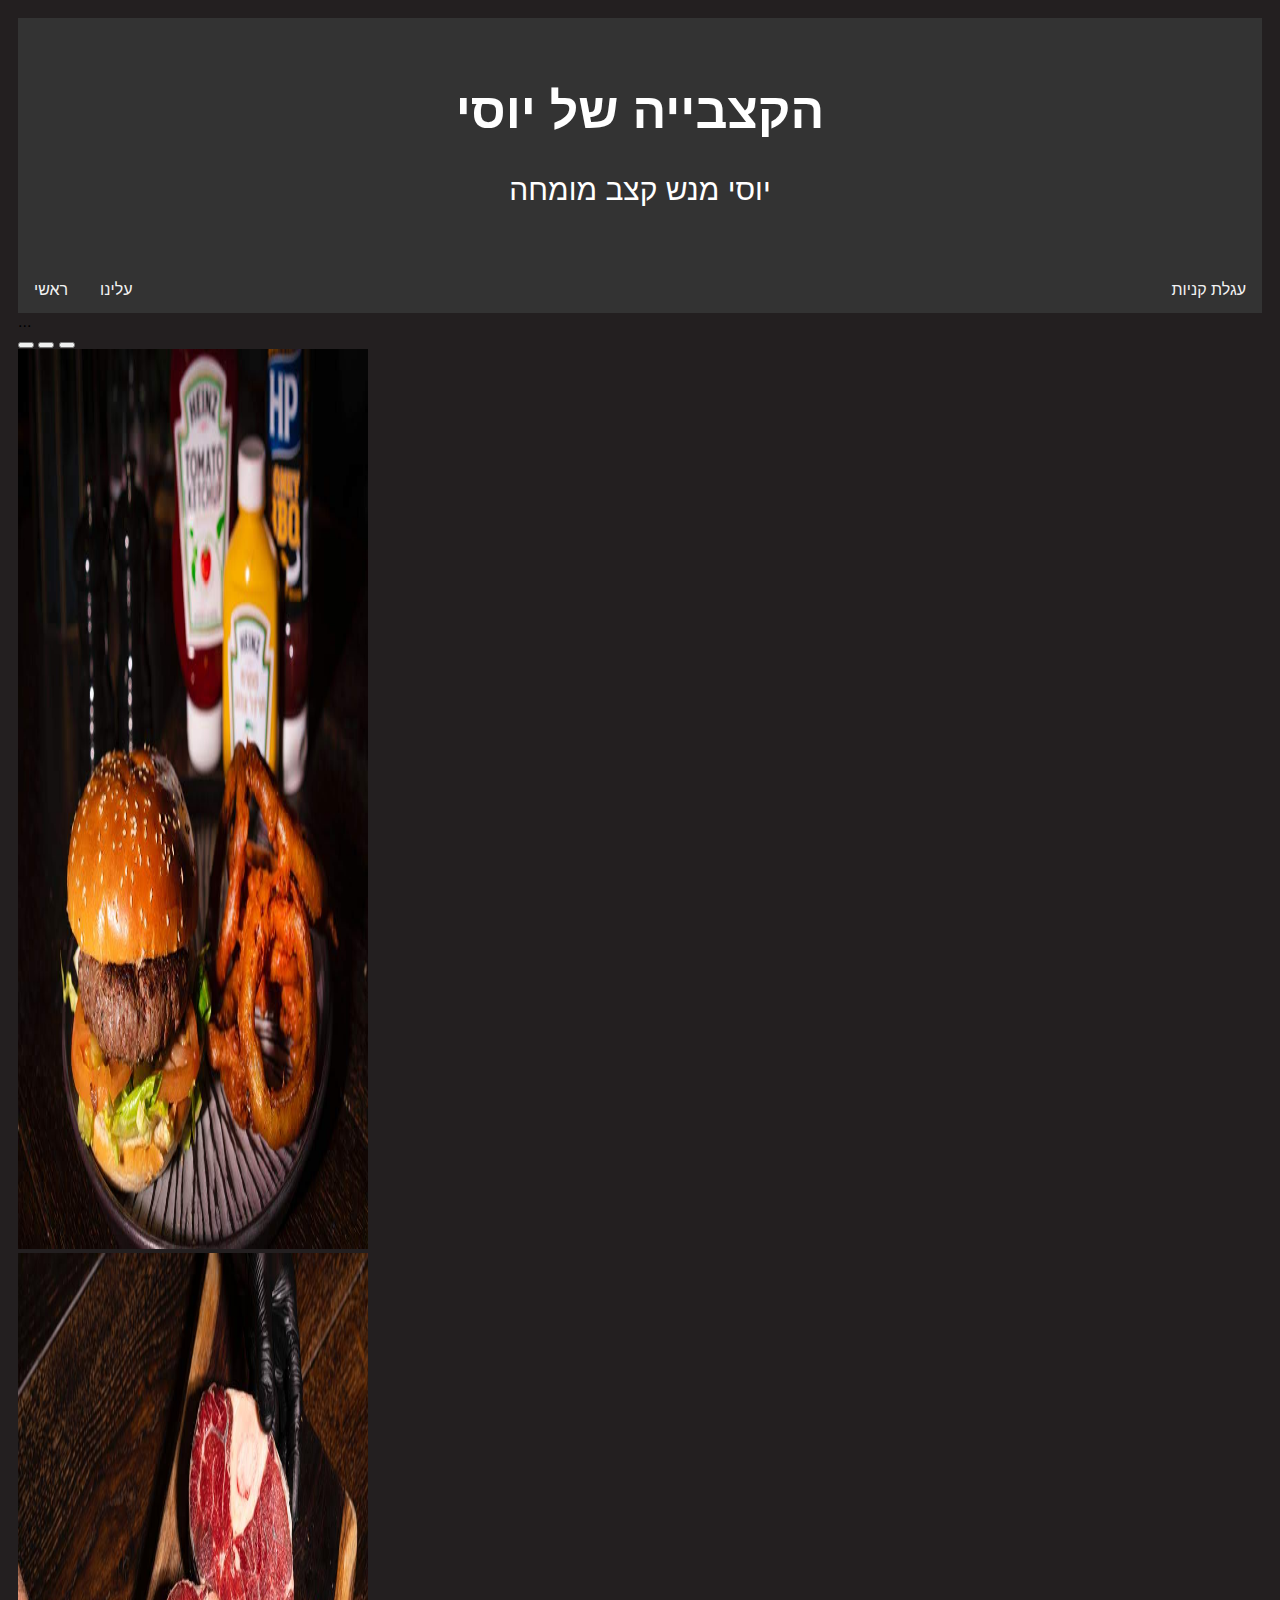
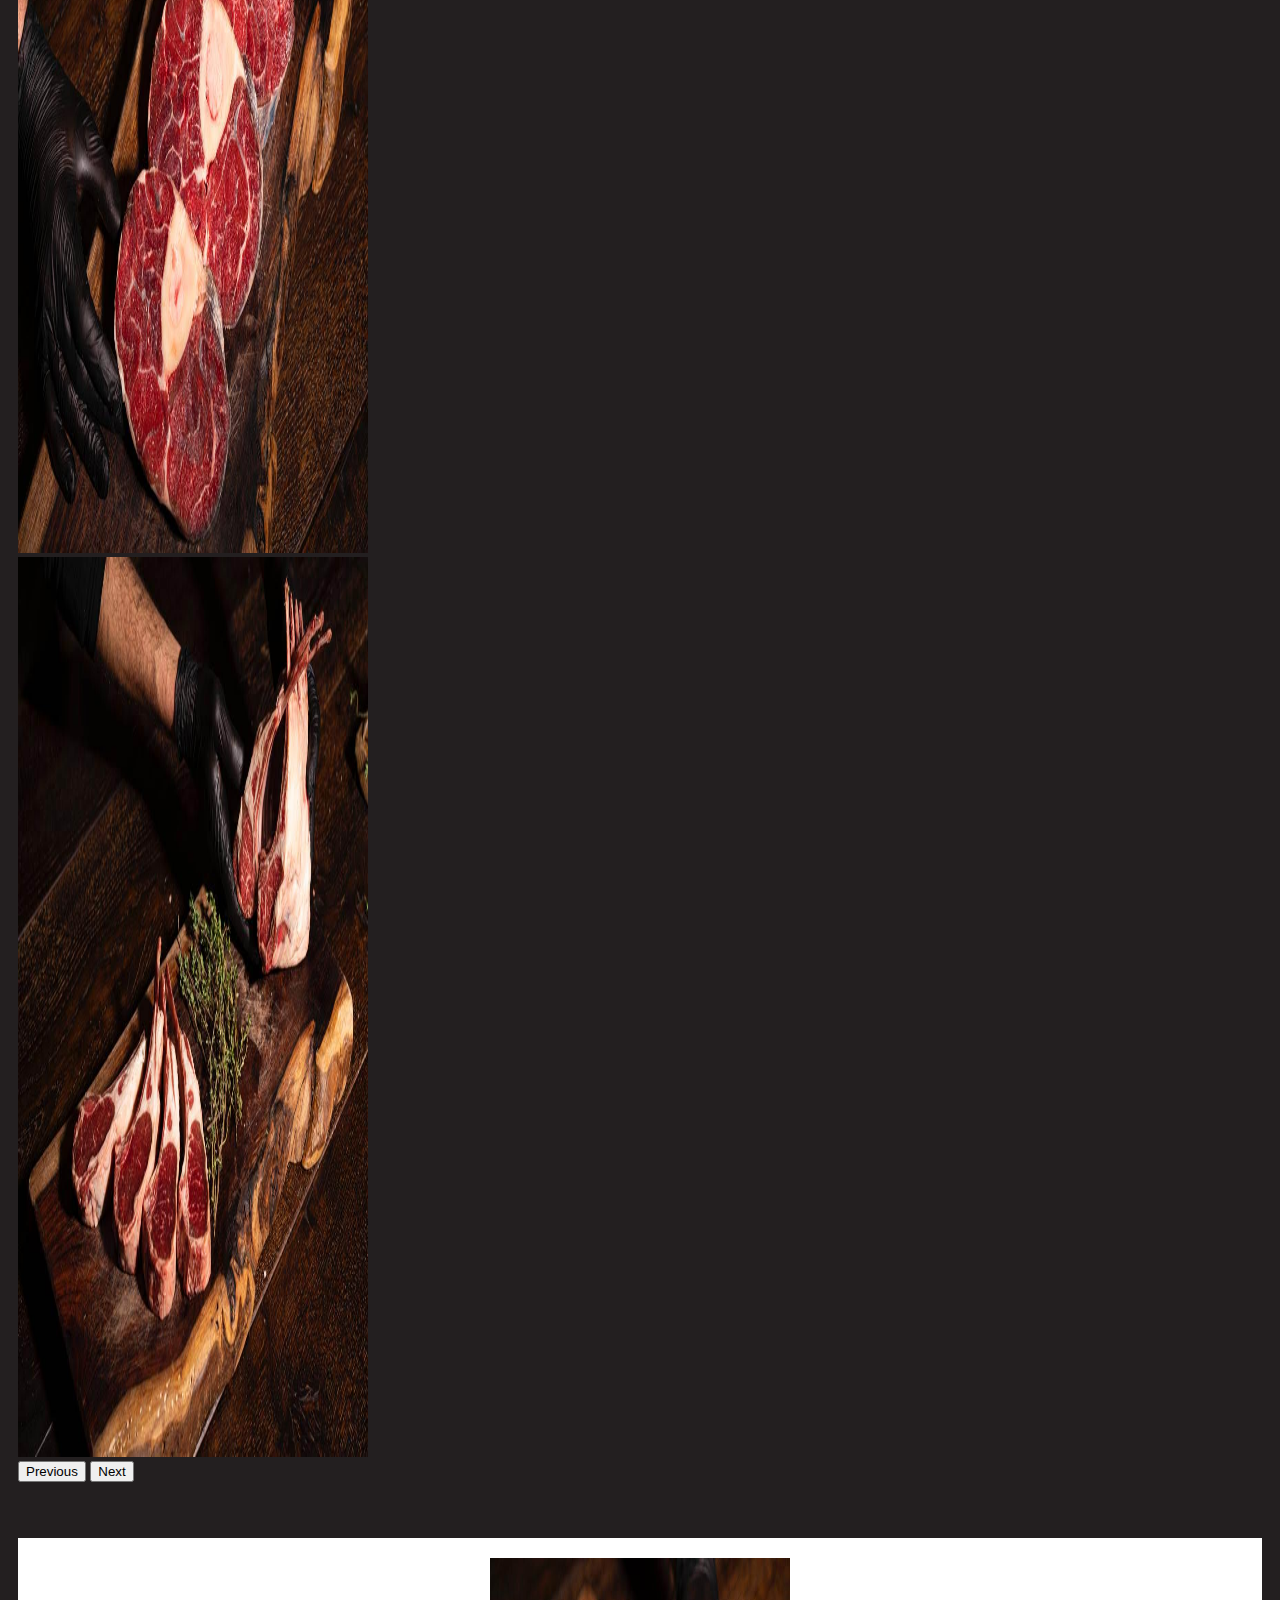
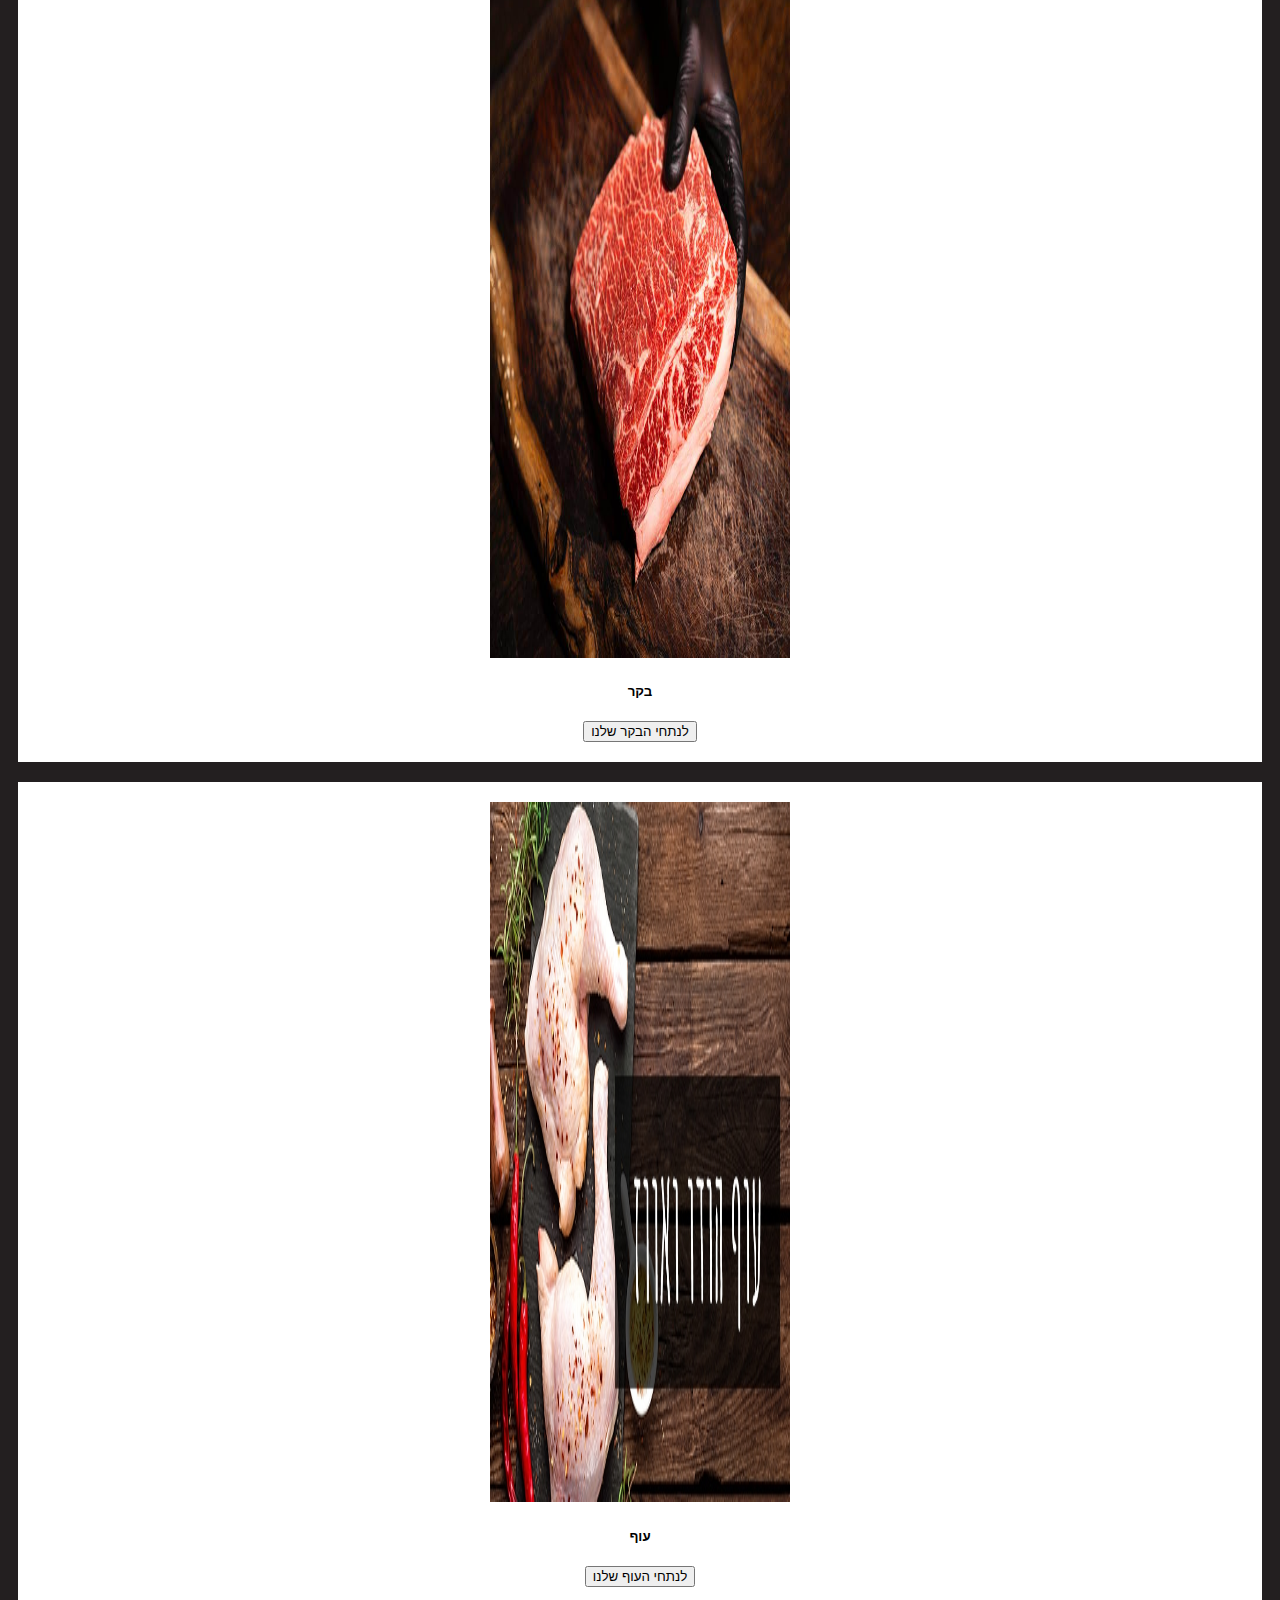
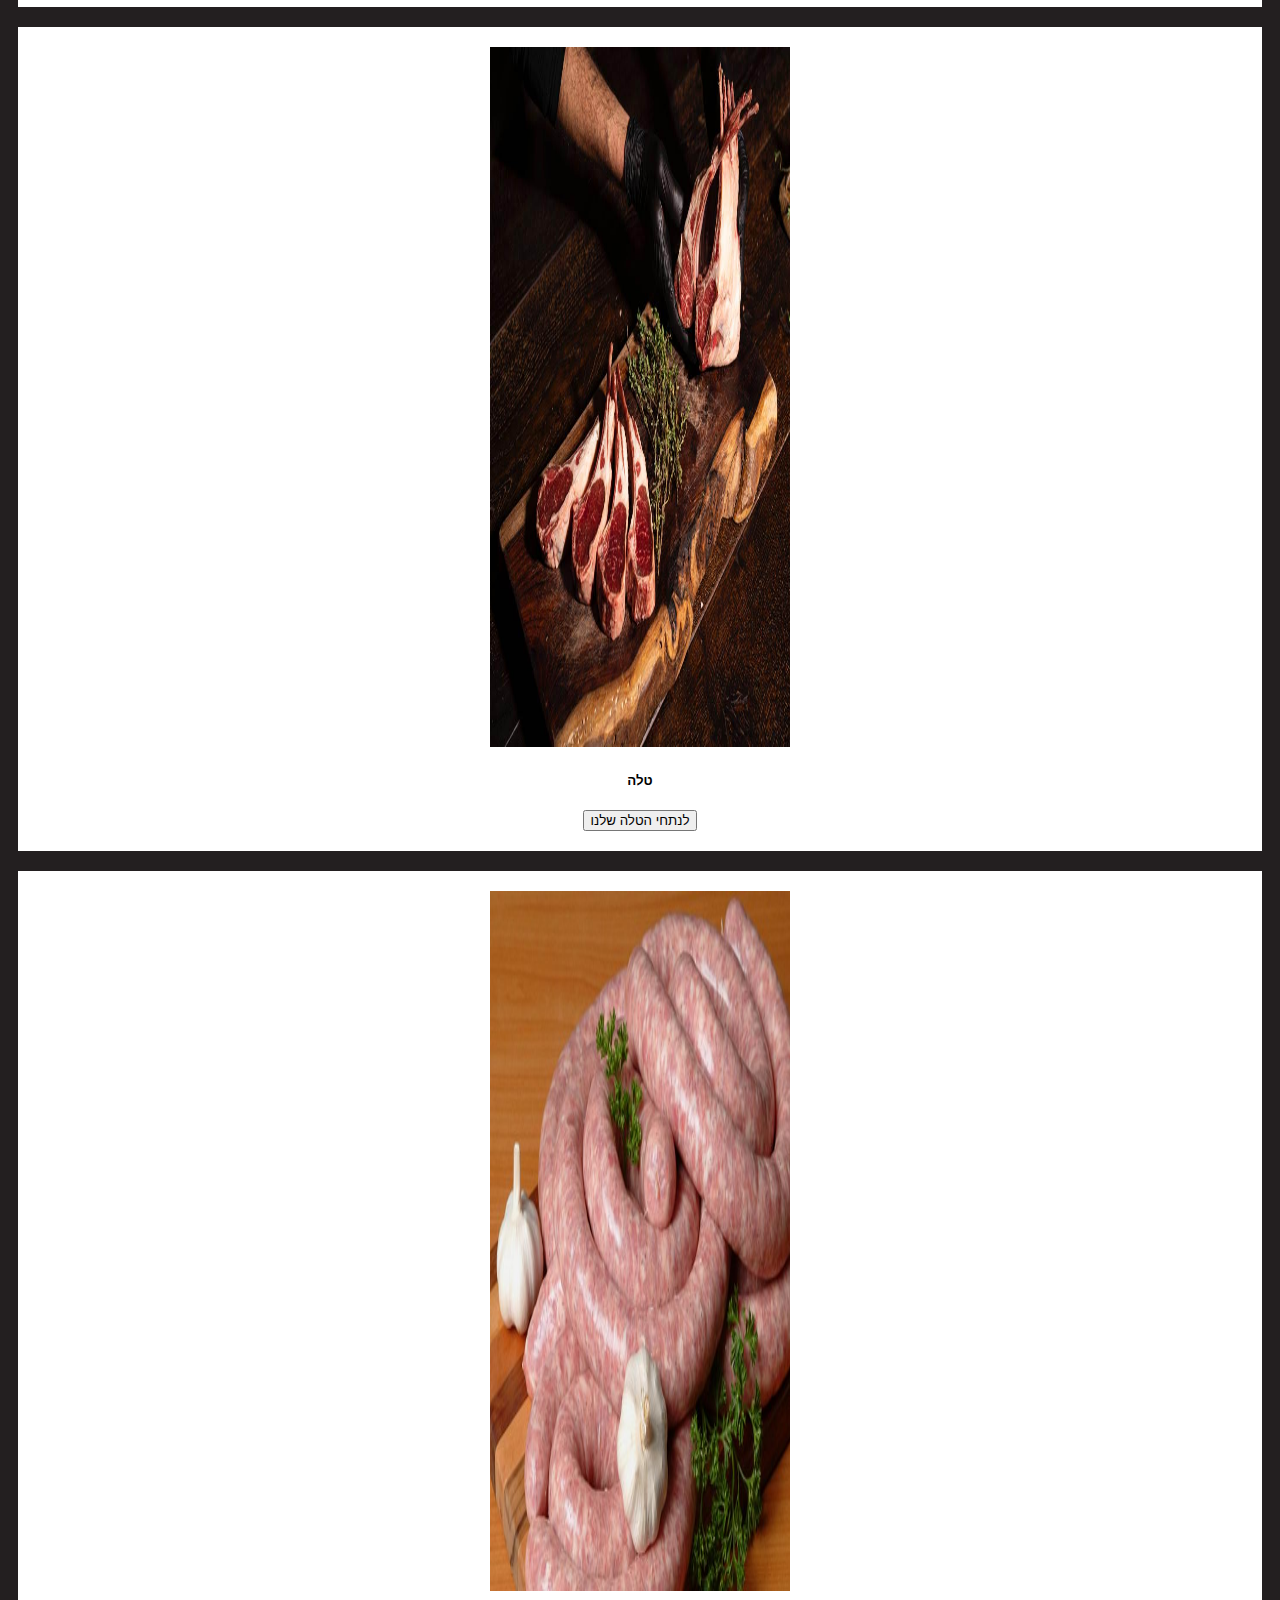
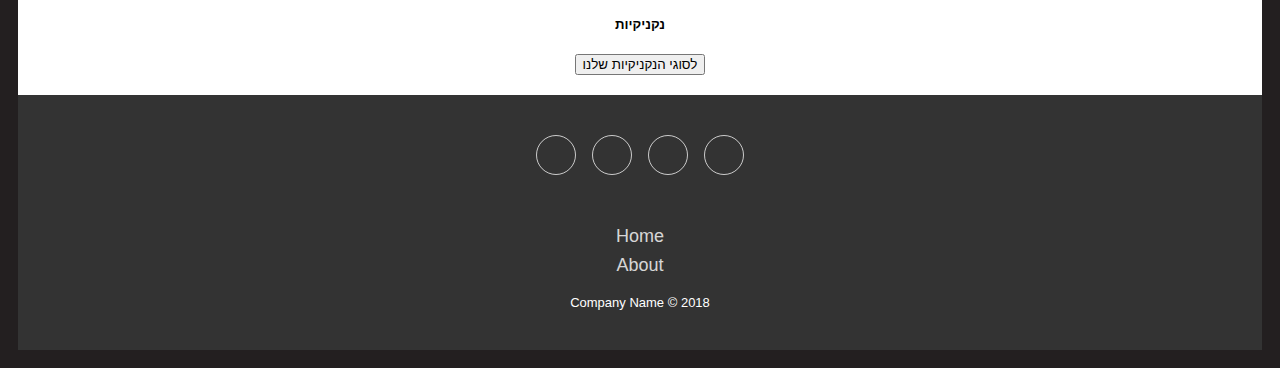
<file: index.html>
<!DOCTYPE html>
<html>
  <head>
    <link rel="stylesheet" href="./css/Mystyle.css" />
    <link
      href="https://cdn.jsdelivr.net/npm/bootstrap@5.1.3/dist/css/bootstrap.min.css"
      rel="stylesheet"
      integrity="sha384-1BmE4kWBq78iYhFldvKuhfTAU6auU8tT94WrHftjDbrCEXSU1oBoqyl2QvZ6jIW3"
      crossorigin="anonymous"
    />
    <script
      src="https://cdn.jsdelivr.net/npm/bootstrap@5.1.3/dist/js/bootstrap.bundle.min.js"
      integrity="sha384-ka7Sk0Gln4gmtz2MlQnikT1wXgYsOg+OMhuP+IlRH9sENBO0LRn5q+8nbTov4+1p"
      crossorigin="anonymous"
    ></script>
  </head>
  <body style="background-color: rgb(35, 31, 32);">
    <section >
      <div class="header" style="color: white;">
        <h1>הקצבייה של יוסי</h1>
        <p style="font-size: 30px;">יוסי מנש קצב מומחה</p>
      </div>
    </section>

    <!-- NavBar Start -->
    <div class="sticky-top">
      <div class="topnav">
        <a href="https://erankov.github.io/Meat_Shop/index.html" >ראשי</a>
        <a href="https://erankov.github.io/Meat_Shop/About.html">עלינו</a>
        <a href="https://erankov.github.io/Meat_Shop/Cart.html" style="float: right" class="btn btn-success">עגלת קניות</a>
      </div>
      ...
    </div>
    <!-- NavBar End -->

    
    <!-- carousel start -->
    <div id="carouselExampleIndicators" class="carousel slide" data-bs-ride="carousel">
      <div class="carousel-indicators">
        <button type="button" data-bs-target="#carouselExampleIndicators" data-bs-slide-to="0" class="active" aria-current="true" aria-label="Slide 1"></button>
        <button type="button" data-bs-target="#carouselExampleIndicators" data-bs-slide-to="1" aria-label="Slide 2"></button>
        <button type="button" data-bs-target="#carouselExampleIndicators" data-bs-slide-to="2" aria-label="Slide 3"></button>
      </div>
      <div class="carousel-inner">
        <div class="carousel-item active">
          <img src="./Images/burger1.jpg" class="d-block w-100" alt="..." height="900" width="350">
        </div>
        <div class="carousel-item">
          <img src="./Images/אוסובוקו.jpg" class="d-block w-100" alt="..."height="900" width="350">
        </div>
        <div class="carousel-item">
          <img src="Images/lamb.jpg" class="d-block w-100" alt="..."height="900" width="350">
        </div>
      </div>
      <button class="carousel-control-prev" type="button" data-bs-target="#carouselExampleIndicators" data-bs-slide="prev">
        <span class="carousel-control-prev-icon" aria-hidden="true"></span>
        <span class="visually-hidden">Previous</span>
      </button>
      <button class="carousel-control-next" type="button" data-bs-target="#carouselExampleIndicators" data-bs-slide="next">
        <span class="carousel-control-next-icon" aria-hidden="true"></span>
        <span class="visually-hidden">Next</span>
      </button>
    </div>

    <!-- carousel end -->

    <br>
    <br>
  
<!-- cards start -->
 <div class="row row-cols-1 row-cols-md-2 g-4" style="text-align: center;">
  <div class="col">
    <div class="card">
      <img src="./Images/1.jpg" class="card-img-top" alt="..." height="700" width="300">
      <div class="card-body">
        <h5 class="card-title">בקר</h5>
        <button class="btn btn-secondary">לנתחי הבקר שלנו</button>
      </div>
    </div>
  </div>
  <div class="col">
    <div class="card">
      <img src="Images/עוף.jpg" class="card-img-top" alt="..."height="700" width="300">
      <div class="card-body">
        <h5 class="card-title">עוף</h5>
        <button class="btn btn-secondary">לנתחי העוף שלנו</button>
      </div>
    </div>
  </div>
  <div class="col">
    <div class="card">
      <img src="Images/lamb.jpg" class="card-img-top" alt="..."height="700" width="300">
      <div class="card-body">
        <h5 class="card-title">טלה</h5>
        <button class="btn btn-secondary">לנתחי הטלה שלנו</button>
      </div>
    </div>
  </div>
  <div class="col">
    <div class="card">
      <img src="Images/sausage.jpg" class="card-img-top" alt="..."height="700" width="300">
      <div class="card-body">
        <h5 class="card-title">נקניקיות</h5>
        <button class="btn btn-secondary">לסוגי הנקניקיות שלנו</button>
      </div>
    </div>
  </div>
</div>
</div>
<!-- cards end -->


    

    <!-- Footer start -->
    <div class="footer-basic">
      <footer>
          <div class="social"><a href="#"><i class="icon ion-social-instagram"></i></a><a href="#"><i class="icon ion-social-snapchat"></i></a><a href="#"><i class="icon ion-social-twitter"></i></a><a href="#"><i class="icon ion-social-facebook"></i></a></div>
          <ul class="list-inline">
              <li class="list-inline-item"><a href="http://127.0.0.1:5500/index.html">Home</a></li>
              <li class="list-inline-item"><a href="http://127.0.0.1:5500/About.html">About</a></li>
          </ul>
          <p class="copyright">Company Name © 2018</p>
      </footer>
  </div>
</div>
<!-- Footer end -->

  </body>
</html>
</file>
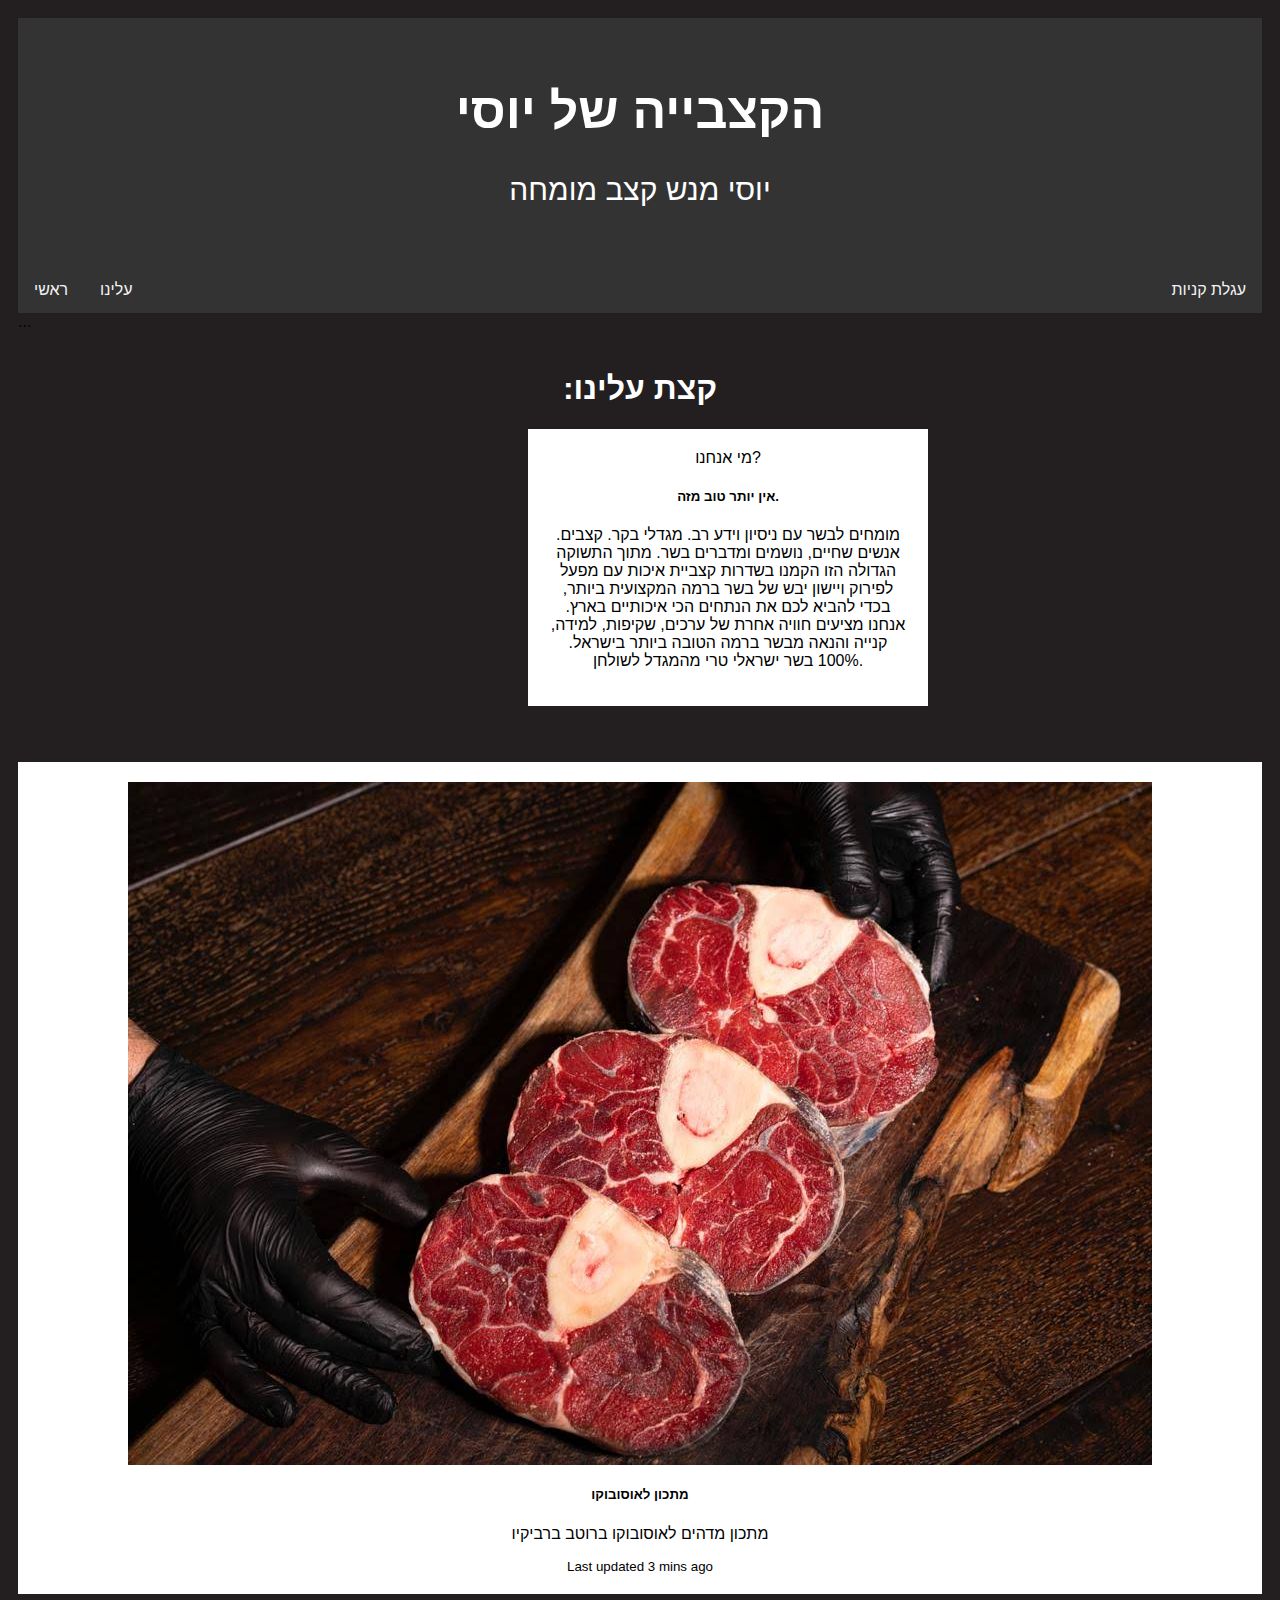
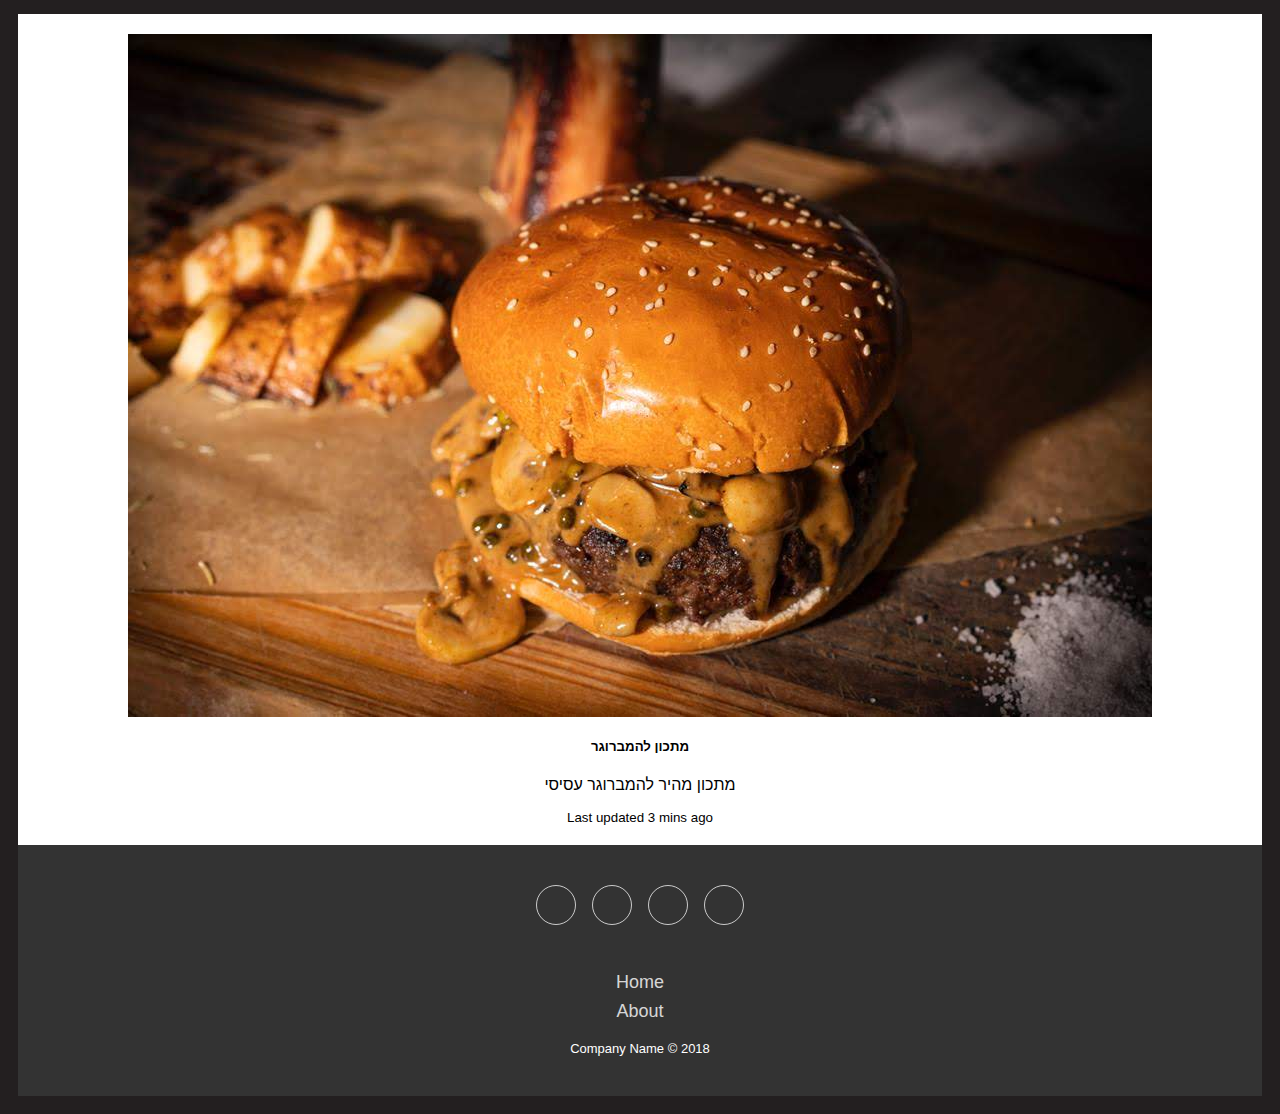
<file: About.html>
<html lang="en">
<head>
    <title>About</title>
    <link rel="stylesheet" href="./css/Mystyle.css" />
    <link
      href="https://cdn.jsdelivr.net/npm/bootstrap@5.1.3/dist/css/bootstrap.min.css"
      rel="stylesheet"
      integrity="sha384-1BmE4kWBq78iYhFldvKuhfTAU6auU8tT94WrHftjDbrCEXSU1oBoqyl2QvZ6jIW3"
      crossorigin="anonymous"
    />
    <script
      src="https://cdn.jsdelivr.net/npm/bootstrap@5.1.3/dist/js/bootstrap.bundle.min.js"
      integrity="sha384-ka7Sk0Gln4gmtz2MlQnikT1wXgYsOg+OMhuP+IlRH9sENBO0LRn5q+8nbTov4+1p"
      crossorigin="anonymous"
    ></script>

</head>
<body style="background-color: rgb(35, 31, 32);">
    <section >
        <div class="header" style="color: white;">
          <h1>הקצבייה של יוסי</h1>
          <p style="font-size: 30px;">יוסי מנש קצב מומחה</p>
        </div>
      </section>
  
     <!-- NavBar Start -->
    <div class="sticky-top">
        <div class="topnav">
          <a href="https://erankov.github.io/Meat_Shop/index.html" >ראשי</a>
          <a href="https://erankov.github.io/Meat_Shop/About.html">עלינו</a>
          <a href="https://erankov.github.io/Meat_Shop/Cart.html" style="float: right" class="btn btn-success">עגלת קניות</a>
        </div>
        ...
      </div>
      <!-- NavBar End -->
<br>
<div style="text-align: center;">
<h1 style="color: white;">
    :קצת עלינו
</h1>
<div class="card text-white bg-primary mb-3" style="max-width: 25rem; margin-left:41%;" >
    <div class="card-header">מי אנחנו?</div>
    <div class="card-body">
      <h5 class="card-title">אין יותר טוב מזה.</h5>
      <p class="card-text">מומחים לבשר עם ניסיון וידע רב. מגדלי בקר. קצבים. אנשים שחיים, נושמים ומדברים בשר. מתוך התשוקה הגדולה הזו הקמנו בשדרות קצביית איכות עם מפעל לפירוק ויישון יבש של בשר ברמה המקצועית ביותר, בכדי להביא לכם את הנתחים הכי איכותיים בארץ.
        אנחנו מציעים חוויה אחרת של ערכים, שקיפות, למידה, קנייה והנאה מבשר ברמה הטובה ביותר בישראל. 100% בשר ישראלי טרי מהמגדל לשולחן.</p>
    </div>
  </div>
 

<br><br>
<div class="card-group" style="text-align: center;">
    <div class="card">
      <img src="Images/אוסובוקו.jpg" class="card-img-top" alt="...">
      <div class="card-body">
        <h5 class="card-title">מתכון לאוסובוקו</h5>
        <p class="card-text">מתכון מדהים לאוסובוקו ברוטב ברביקיו</p>
      </div>
      <div class="card-footer">
        <small class="text-muted">Last updated 3 mins ago</small>
      </div>
    </div>
    <div class="card">
      <img src="Images/burger 3.jpg" class="card-img-top" alt="...">
      <div class="card-body">
        <h5 class="card-title">מתכון להמברוגר</h5>
        <p class="card-text">מתכון מהיר להמברוגר עסיסי</p>
      </div>
      <div class="card-footer">
        <small class="text-muted" >Last updated 3 mins ago</small>
      </div>
    </div>
  </div> 

<!-- Footer start -->
<div class="footer-basic">
    <footer>
        <div class="social"><a href="#"><i class="icon ion-social-instagram"></i></a><a href="#"><i class="icon ion-social-snapchat"></i></a><a href="#"><i class="icon ion-social-twitter"></i></a><a href="#"><i class="icon ion-social-facebook"></i></a></div>
        <ul class="list-inline">
            <li class="list-inline-item"><a href="http://127.0.0.1:5500/index.html">Home</a></li>
            <li class="list-inline-item"><a href="http://127.0.0.1:5500/About.html">About</a></li>
        </ul>
        <p class="copyright">Company Name © 2018</p>
    </footer>
</div>
<!-- Footer end -->

</body>
</html>
</file>
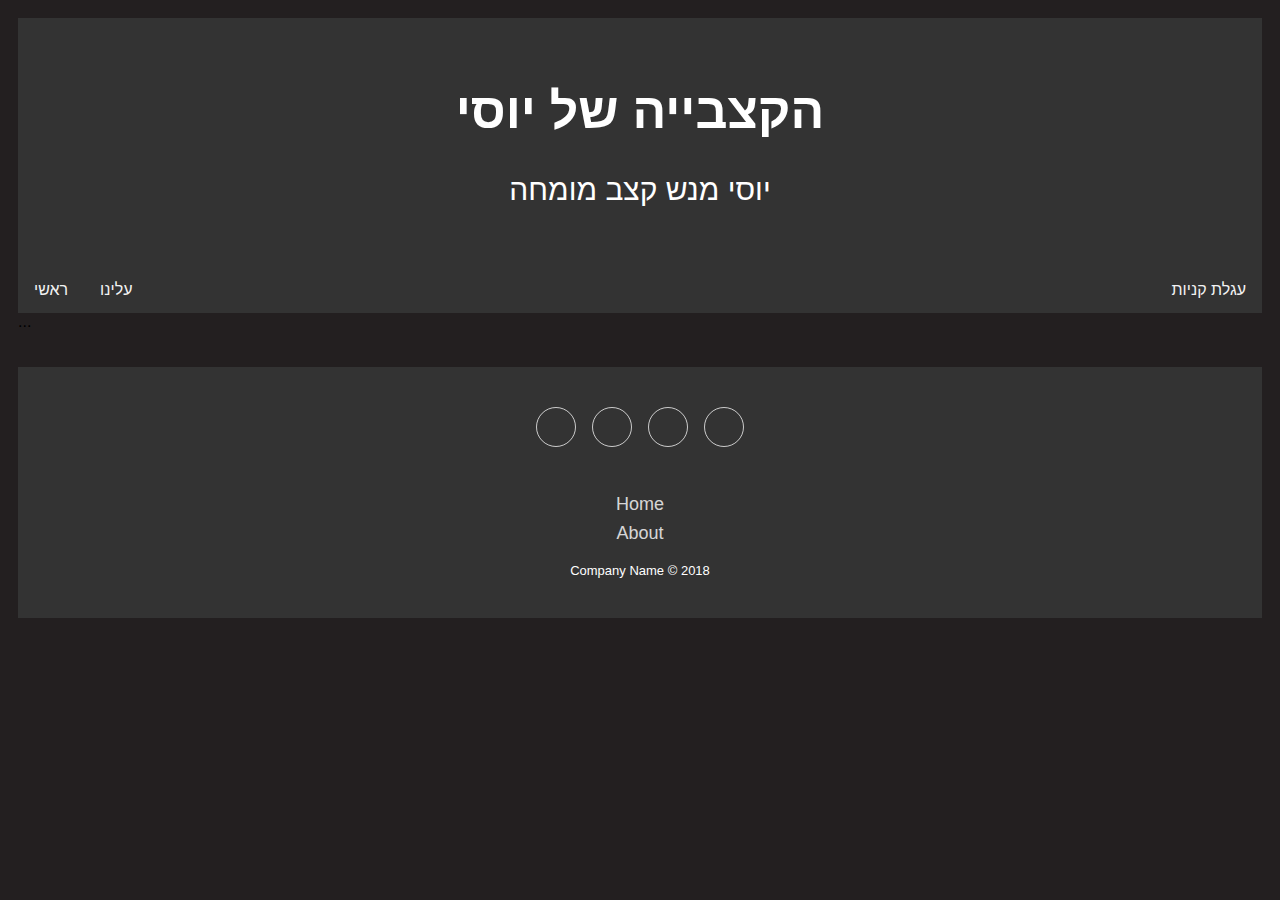
<file: Cart.html>
<html lang="en">
<head>
    <title>About</title>
    <link rel="stylesheet" href="./css/Mystyle.css" />
    <link
      href="https://cdn.jsdelivr.net/npm/bootstrap@5.1.3/dist/css/bootstrap.min.css"
      rel="stylesheet"
      integrity="sha384-1BmE4kWBq78iYhFldvKuhfTAU6auU8tT94WrHftjDbrCEXSU1oBoqyl2QvZ6jIW3"
      crossorigin="anonymous"
    />
    <script
      src="https://cdn.jsdelivr.net/npm/bootstrap@5.1.3/dist/js/bootstrap.bundle.min.js"
      integrity="sha384-ka7Sk0Gln4gmtz2MlQnikT1wXgYsOg+OMhuP+IlRH9sENBO0LRn5q+8nbTov4+1p"
      crossorigin="anonymous"
    ></script>

</head>
<body style="background-color: rgb(35, 31, 32);">
    <section >
        <div class="header" style="color: white;">
          <h1>הקצבייה של יוסי</h1>
          <p style="font-size: 30px;">יוסי מנש קצב מומחה</p>
        </div>
      </section>
  
     <!-- NavBar Start -->
    <div class="sticky-top">
        <div class="topnav">
          <a href="https://erankov.github.io/Meat_Shop/index.html" >ראשי</a>
          <a href="https://erankov.github.io/Meat_Shop/About.html">עלינו</a>
          <a href="https://erankov.github.io/Meat_Shop/Cart.html" style="float: right" class="btn btn-success">עגלת קניות</a>
        </div>
        ...
      </div>
      <!-- NavBar End -->


<br><br>


<!-- Footer start -->
<div class="footer-basic">
    <footer>
        <div class="social"><a href="#"><i class="icon ion-social-instagram"></i></a><a href="#"><i class="icon ion-social-snapchat"></i></a><a href="#"><i class="icon ion-social-twitter"></i></a><a href="#"><i class="icon ion-social-facebook"></i></a></div>
        <ul class="list-inline">
            <li class="list-inline-item"><a href="http://127.0.0.1:5500/index.html">Home</a></li>
            <li class="list-inline-item"><a href="http://127.0.0.1:5500/About.html">About</a></li>
        </ul>
        <p class="copyright">Company Name © 2018</p>
    </footer>
</div>
<!-- Footer end -->

</body>
</html>
</file>
<file: css/Mystyle.css>
* {
    box-sizing: border-box;
  }
  
  body {
    font-family: Arial;
    padding: 10px;
    background: #f1f1f1;
  }
  
  /* Header/Blog Title */
  .header {
    padding: 30px;
    text-align: center;
    background: #333;
  }
  
  .header h1 {
    font-size: 50px;
  }
  
  /* Style the top navigation bar */
  .topnav {
    overflow: hidden;
    background-color: #333;
  }
  
  /* Style the topnav links */
  .topnav a {
    float: left;
    display: block;
    color: #f2f2f2;
    text-align: center;
    padding: 14px 16px;
    text-decoration: none;
  }
  
  /* Change color on hover */
  .topnav a:hover {
    background-color: #ddd;
    color: rgb(0, 0, 0);
    width: 75px;height:auto
  }
  
  /* Create two unequal columns that floats next to each other */
  /* Left column */
  .leftcolumn {   
    float: left;
    width: 75%;
  }
  
  /* Right column */
  .rightcolumn {
    float: left;
    width: 25%;
    background-color: #f1f1f1;
    padding-left: 20px;
  }
  
  /* Fake image */
  .fakeimg {
    background-color: #aaa;
    width: 100%;
    padding: 20px;
  }
  
  /* Add a card effect for articles */
  .card {
    background-color: white;
    padding: 20px;
    margin-top: 20px;
  }
  
  /* Clear floats after the columns */
  .row:after {
    content: "";
    display: table;
    clear: both;
  }
  
  /* Footer */
  .footer {
    padding: 20px;
    text-align: center;
    background: #ddd;
    margin-top: 20px;
  }
  
  /* Responsive layout - when the screen is less than 800px wide, make the two columns stack on top of each other instead of next to each other */
  @media screen and (max-width: 800px) {
    .leftcolumn, .rightcolumn {   
      width: 100%;
      padding: 0;
    }
  }
  
  /* Responsive layout - when the screen is less than 400px wide, make the navigation links stack on top of each other instead of next to each other */
  @media screen and (max-width: 400px) {
    .topnav a {
      float: none;
      width: 100%;
    }
  }

  .footer-basic {
    padding:40px 0;
    background-color: #333;
    color:#ffffff;
  }
  
  .footer-basic ul {
    padding:0;
    list-style:none;
    text-align:center;
    font-size:18px;
    line-height:1.6;
    margin-bottom:0;
  }
  
  .footer-basic li {
    padding:0 10px;
  }
  
  .footer-basic ul a {
    color:inherit;
    text-decoration:none;
    opacity:0.8;
  }
  
  .footer-basic ul a:hover {
    opacity:1;
  }
  
  .footer-basic .social {
    text-align:center;
    padding-bottom:25px;
  }
  
  .footer-basic .social > a {
    font-size:24px;
    width:40px;
    height:40px;
    line-height:40px;
    display:inline-block;
    text-align:center;
    border-radius:50%;
    border:1px solid rgb(255, 255, 255);
    margin:0 8px;
    color:inherit;
    opacity:0.75;
  }
  
  .footer-basic .social > a:hover {
    opacity:0.9;
  }
  
  .footer-basic .copyright {
    margin-top:15px;
    text-align:center;
    font-size:13px;
    color:rgb(255, 255, 255);
    margin-bottom:0;
  }

  /* Carusel Start */
</file>
